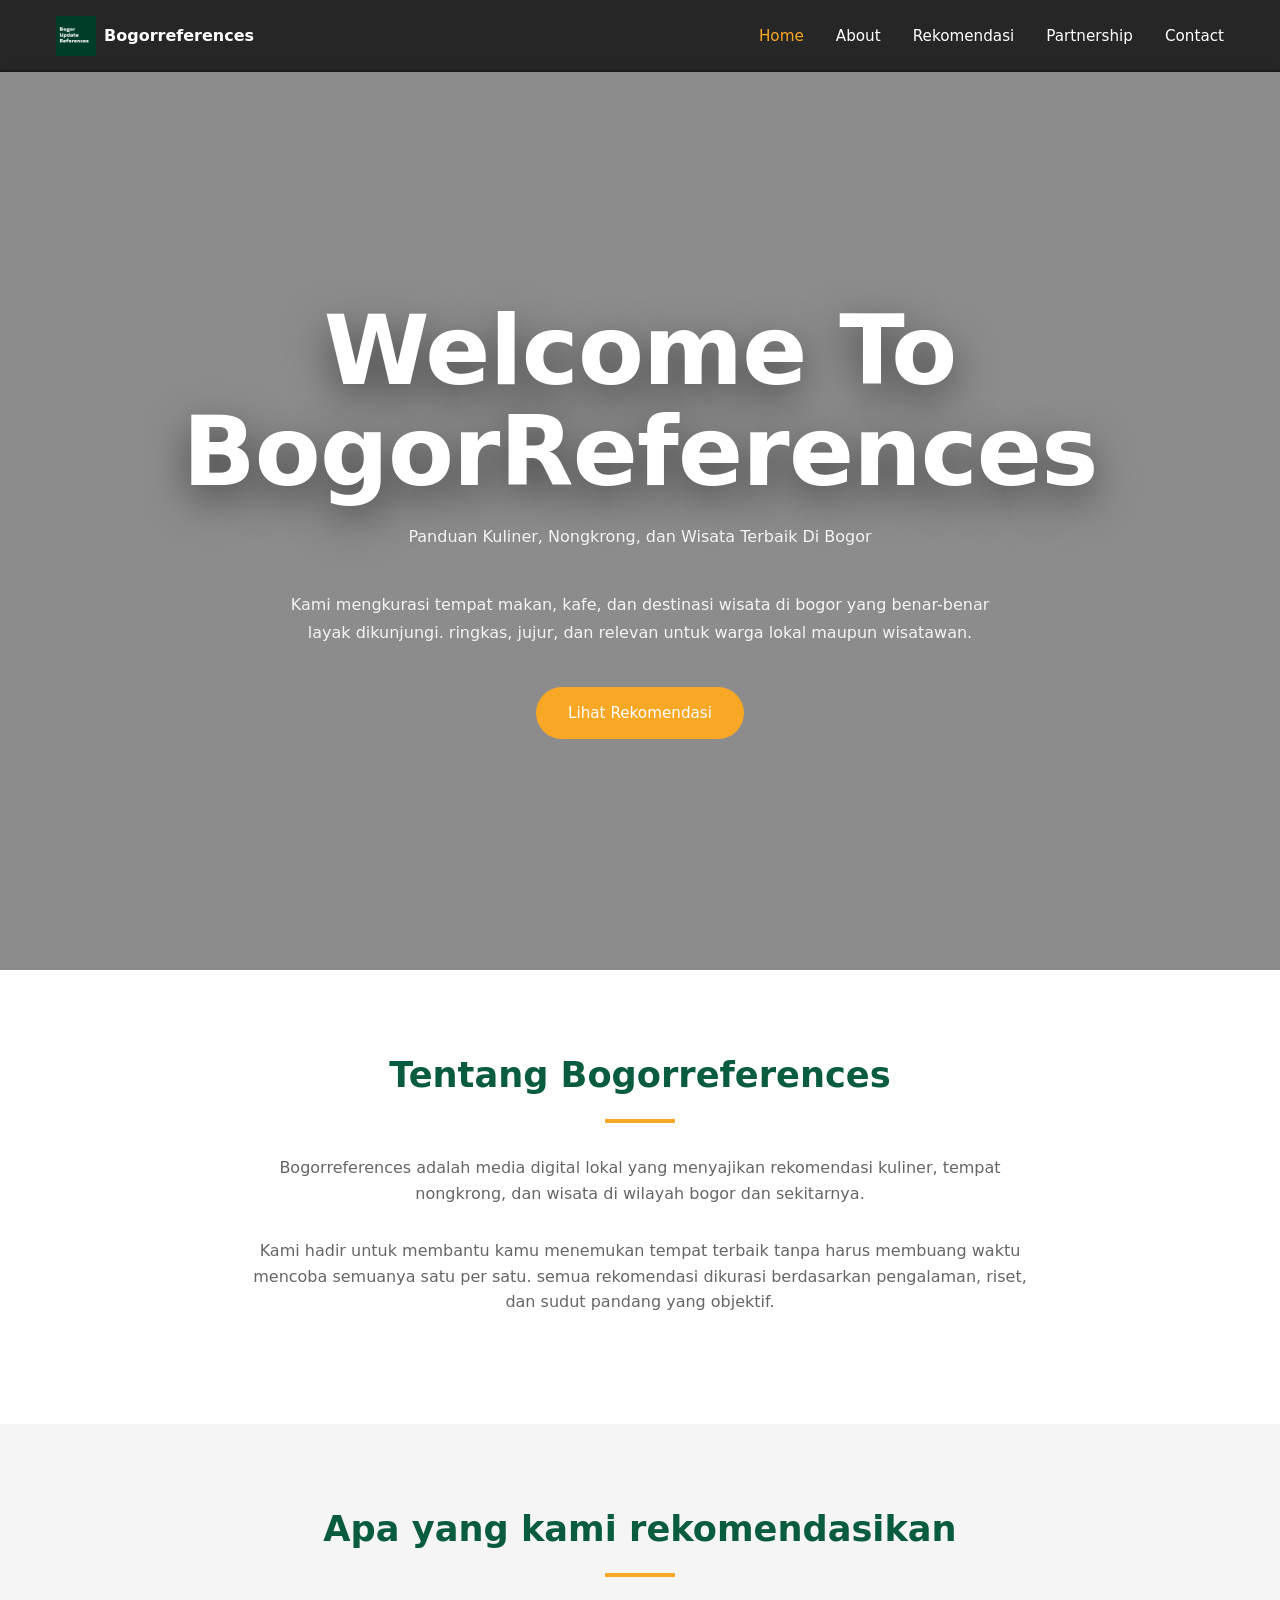
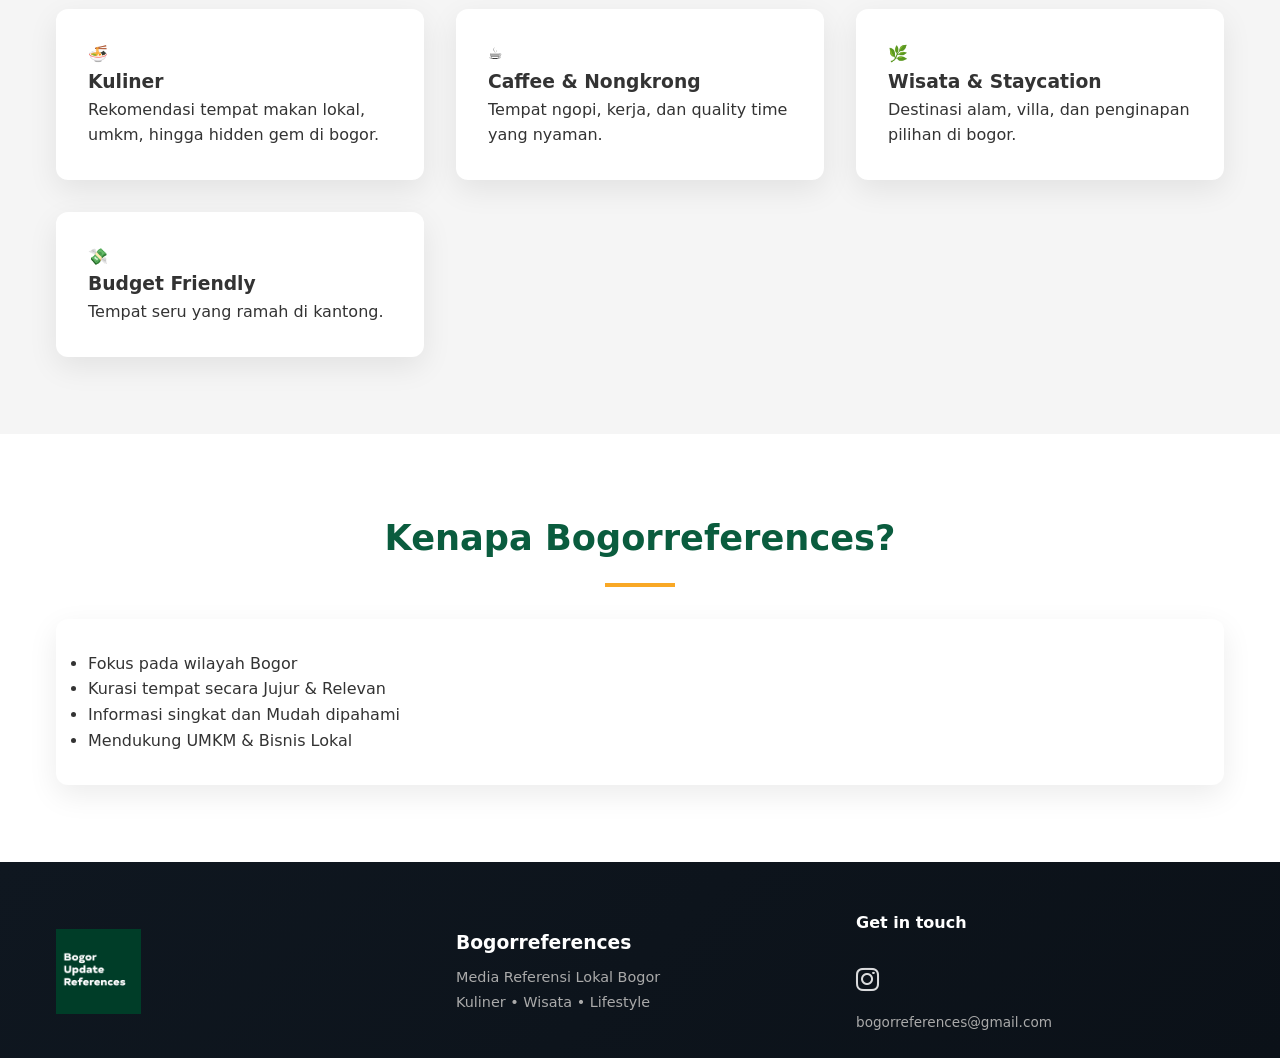
<file: index.html>
<!doctype html>
<html lang="id">
<head>
  <meta charset="utf-8">
  <meta name="viewport" content="width=device-width, initial-scale=1">
  <title>Tentang Kami — Bogorreferences</title>

  <!-- CSS UTAMA -->
  <link rel="stylesheet" href="style.css">

  <!-- FONT AWESOME (ICON IG) -->
  <link
    rel="stylesheet"
    href="https://cdnjs.cloudflare.com/ajax/libs/font-awesome/6.5.1/css/all.min.css"
    integrity="sha512-DTOQO9RWCH3ppGqcWaEA1BIZOC6xxalwEsw9c2QQeAIftl+Vegovlnee1c9QX4TctnWMn13TZye+giMm8e2LwA=="
    crossorigin="anonymous"
    referrerpolicy="no-referrer"
  />
</head>

<body>
  <!-- navbar -->
<nav class="navbar">
  <div class="nav-container">

    <a href="index.html" class="logo">
      <img src="assets/images/logo.png" alt="Bogorreferences Logo" class="logo-img">
      <span>Bogorreferences</span>
    </a>

      <button class="menu-toggle" onclick="toggleMenu()">☰</button>

      <ul class="nav-menu" id="menu">
        <li><a href="index.html" class="active">Home</a></li>
        <li><a href="about.html">About</a></li>
        <li><a href="rekomendasi.html">Rekomendasi</a></li>
        <li><a href="partnership.html">Partnership</a></li>
        <li><a href="contact.html">Contact</a></li>
      </ul>
    </div>
  </nav>

  <!-- hero section -->
  <section class="hero" style="background-image:url('https://images.unsplash.com/photo-1501785888041-af3ef285b470?auto=format&fit=crop&w=1600&q=80');">
    <div class="container">
      <h1>Welcome To BogorReferences</h1>
      <p class="hero-subtitle">
        Panduan Kuliner, Nongkrong, dan Wisata Terbaik Di Bogor
      </p>
      <p class="hero-desc">
        Kami mengkurasi tempat makan, kafe, dan destinasi wisata di bogor yang benar-benar layak dikunjungi.
        ringkas, jujur, dan relevan untuk warga lokal maupun wisatawan.
      </p>

      <div class="hero-cta">
        <a href="rekomendasi.html" class="btn primary">Lihat Rekomendasi</a>
      </div>
    </div>
  </section>

  <!-- tentang bogorreferences -->
  <section class="section">
    <div class="container">
      <h2 class="section-title">Tentang Bogorreferences</h2>
      <div class="underline"></div>

      <p class="section-desc">
        Bogorreferences adalah media digital lokal yang menyajikan rekomendasi kuliner,
        tempat nongkrong, dan wisata di wilayah bogor dan sekitarnya.
      </p>

      <p class="section-desc">
        Kami hadir untuk membantu kamu menemukan tempat terbaik tanpa harus membuang waktu
        mencoba semuanya satu per satu. semua rekomendasi dikurasi berdasarkan pengalaman,
        riset, dan sudut pandang yang objektif.
      </p>
    </div>
  </section>

  <!-- apa yang kami rekomendasikan -->
  <section class="section gray">
    <div class="container">
      <h2 class="section-title">Apa yang kami rekomendasikan</h2>
      <div class="underline"></div>

      <div class="grid-auto">
        <div class="card">
          <span class="emoji">🍜</span>
          <h3>Kuliner</h3>
          <p>Rekomendasi tempat makan lokal, umkm, hingga hidden gem di bogor.</p>
        </div>

        <div class="card">
          <span class="emoji">☕</span>
          <h3>Caffee & Nongkrong</h3>
          <p>Tempat ngopi, kerja, dan quality time yang nyaman.</p>
        </div>

        <div class="card">
          <span class="emoji">🌿</span>
          <h3>Wisata & Staycation</h3>
          <p>Destinasi alam, villa, dan penginapan pilihan di bogor.</p>
        </div>

        <div class="card">
          <span class="emoji">💸</span>
          <h3>Budget Friendly</h3>
          <p>Tempat seru yang ramah di kantong.</p>
        </div>
      </div>
    </div>
  </section>

  <!-- kenapa bogorreferences -->
  <section class="section">
    <div class="container">
      <h2 class="section-title">Kenapa Bogorreferences?</h2>
      <div class="underline"></div>

      <div class="card">
        <ul class="list">
          <li>Fokus pada wilayah Bogor</li>
          <li>Kurasi tempat secara Jujur & Relevan</li>
        </ul>
        <ul class="list">
          <li>Informasi singkat dan Mudah dipahami</li>
          <li>Mendukung UMKM & Bisnis Lokal</li>
        </ul>
      </div>
    </div>
  </section>

<!-- ================= FOOTER ================= -->
<footer class="pro-footer">

  <div class="container footer-wrap">

    <!-- LOGO KIRI -->
    <div class="footer-left">
      <img src="assets/images/logo.png"
           alt="Bogorreferences Logo"
           class="footer-logo">
    </div>

    <!-- TENGAH -->
    <div class="footer-center">
      <h3>Bogorreferences</h3>
      <p>Media Referensi Lokal Bogor</p>
      <p>Kuliner • Wisata • Lifestyle</p>
    </div>

    <!-- KANAN -->
    <div class="footer-right">
      <h4>Get in touch</h4>

      <a href="https://instagram.com/bogorreferences"
         target="_blank"
         class="ig-icon"
         aria-label="Instagram">
        <i class="fa-brands fa-instagram"></i>
      </a>

      <p class="footer-email">bogorreferences@gmail.com</p>
    </div>

  </div>

</footer>

<!-- ================= SCRIPT ================= -->
<script>
function toggleMenu() {
  document.getElementById("menu").classList.toggle("active");
}
</script>

</body>
</html>
</file>
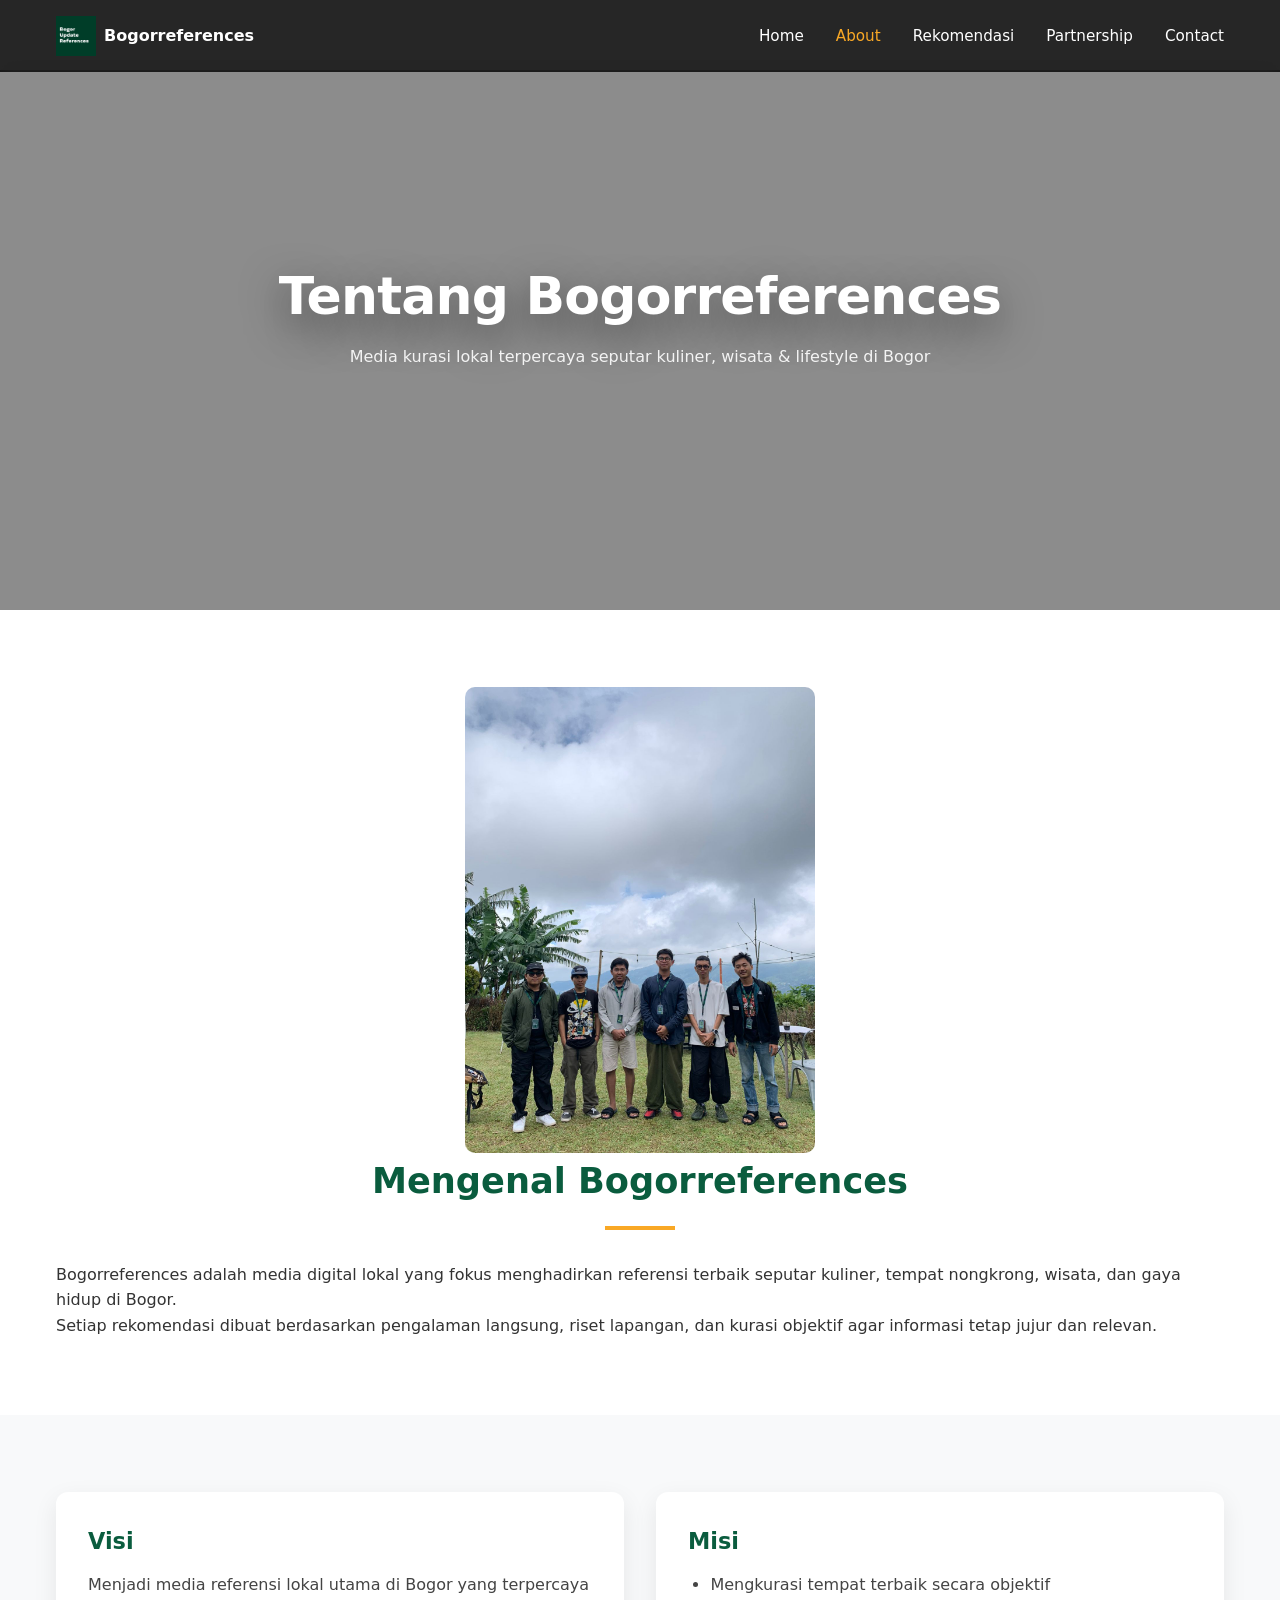
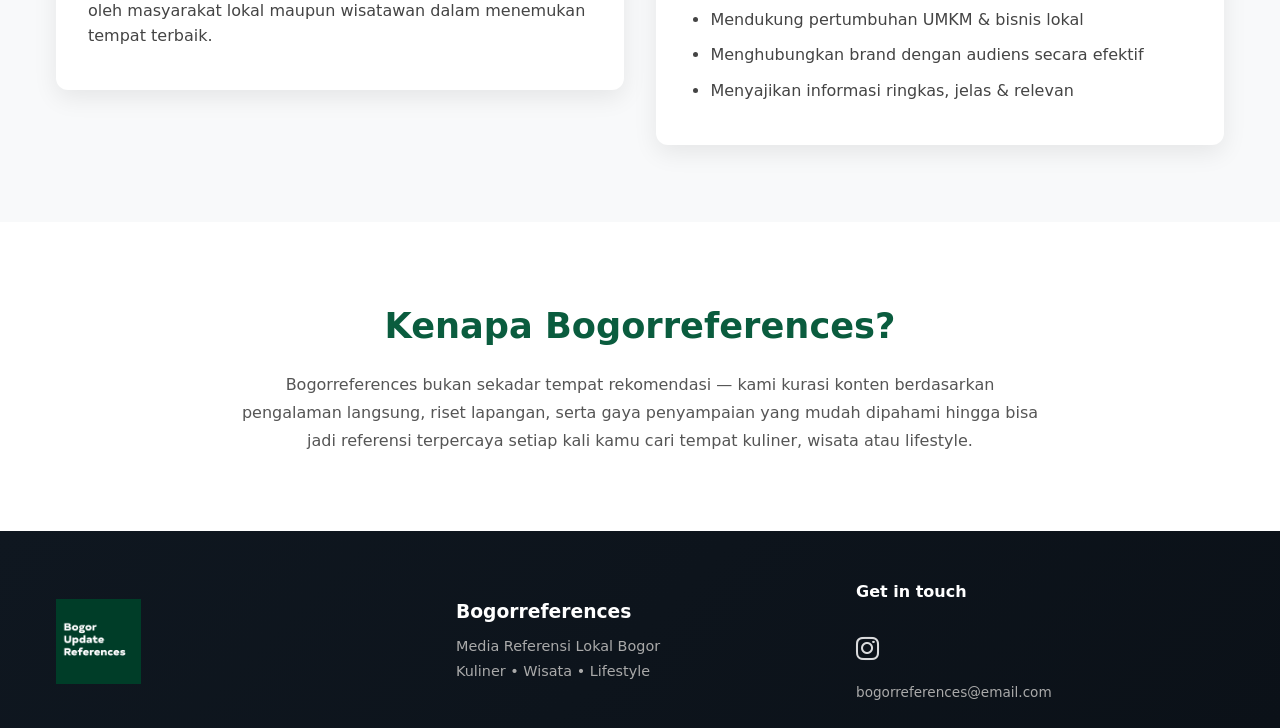
<file: about.html>
<!doctype html>
<html lang="id">
<head>
  <meta charset="utf-8">
  <meta name="viewport" content="width=device-width, initial-scale=1">
  <title>Tentang Kami — Bogorreferences</title>

  <!-- CSS UTAMA -->
  <link rel="stylesheet" href="style.css">

  <!-- FONT AWESOME (ICON IG) -->
  <link
    rel="stylesheet"
    href="https://cdnjs.cloudflare.com/ajax/libs/font-awesome/6.5.1/css/all.min.css"
    integrity="sha512-DTOQO9RWCH3ppGqcWaEA1BIZOC6xxalwEsw9c2QQeAIftl+Vegovlnee1c9QX4TctnWMn13TZye+giMm8e2LwA=="
    crossorigin="anonymous"
    referrerpolicy="no-referrer"
  />
</head>

<body>

<!-- ================= NAVBAR ================= -->
<nav class="navbar">
  <div class="nav-container">

    <a href="index.html" class="logo">
      <img src="assets/images/logo.png" alt="Bogorreferences Logo" class="logo-img">
      <span>Bogorreferences</span>
    </a>

    <button class="menu-toggle" onclick="toggleMenu()">☰</button>

    <ul class="nav-menu" id="menu">
      <li><a href="index.html">Home</a></li>
      <li><a href="about.html" class="active">About</a></li>
      <li><a href="rekomendasi.html">Rekomendasi</a></li>
      <li><a href="partnership.html">Partnership</a></li>
      <li><a href="contact.html">Contact</a></li>
    </ul>

  </div>
</nav>

<!-- ================= HERO ================= -->
<section class="page-hero" style="background-image:url('https://images.unsplash.com/photo-1506905925346-21bda4d32df4?w=1920');">
  <h1>Tentang Bogorreferences</h1>
  <p>Media kurasi lokal terpercaya seputar kuliner, wisata & lifestyle di Bogor</p>
</section>

<!-- ================= INTRO ================= -->
<section class="section">
  <div class="container about-intro">

    <img src="assets/images/1.png" alt="Bogorreferences" class="about-img">

    <div>
      <h2 class="section-title">Mengenal Bogorreferences</h2>
      <div class="underline"></div>

      <p>
        Bogorreferences adalah media digital lokal yang fokus menghadirkan referensi
        terbaik seputar kuliner, tempat nongkrong, wisata, dan gaya hidup di Bogor.
      </p>

      <p>
        Setiap rekomendasi dibuat berdasarkan pengalaman langsung, riset lapangan,
        dan kurasi objektif agar informasi tetap jujur dan relevan.
      </p>
    </div>

  </div>
</section>

<!-- ================= VISI MISI (MODERN) ================= -->
<section class="section vm-section">
  <div class="container grid-vm">

    <div class="vm-card">
      <h3 class="vm-title">Visi</h3>
      <p class="vm-text">
        Menjadi media referensi lokal utama di Bogor yang terpercaya oleh
        masyarakat lokal maupun wisatawan dalam menemukan tempat terbaik.
      </p>
    </div>

    <div class="vm-card">
      <h3 class="vm-title">Misi</h3>
      <ul class="vm-list">
        <li>Mengkurasi tempat terbaik secara objektif</li>
        <li>Mendukung pertumbuhan UMKM & bisnis lokal</li>
        <li>Menghubungkan brand dengan audiens secara efektif</li>
        <li>Menyajikan informasi ringkas, jelas & relevan</li>
      </ul>
    </div>

  </div>
</section>

<!-- ================= WHY BOGORREFERENCES ================= -->
<section class="section why-section">
  <div class="container why-content">
    <h2 class="section-title">Kenapa Bogorreferences?</h2>
    <p class="why-text">
      Bogorreferences bukan sekadar tempat rekomendasi —  
      kami kurasi konten berdasarkan pengalaman langsung, riset lapangan,
      serta gaya penyampaian yang mudah dipahami hingga bisa jadi referensi
      terpercaya setiap kali kamu cari tempat kuliner, wisata atau lifestyle.
    </p>
  </div>
</section>


<!-- ================= FOOTER ================= -->
<footer class="pro-footer">

  <div class="container footer-wrap">

    <!-- LOGO KIRI -->
    <div class="footer-left">
      <img src="assets/images/logo.png"
           alt="Bogorreferences Logo"
           class="footer-logo">
    </div>

    <!-- TENGAH -->
    <div class="footer-center">
      <h3>Bogorreferences</h3>
      <p>Media Referensi Lokal Bogor</p>
      <p>Kuliner • Wisata • Lifestyle</p>
    </div>

    <!-- KANAN -->
    <div class="footer-right">
      <h4>Get in touch</h4>

      <a href="https://instagram.com/bogorreferences"
         target="_blank"
         class="ig-icon"
         aria-label="Instagram">
        <i class="fa-brands fa-instagram"></i>
      </a>

      <p class="footer-email">bogorreferences@email.com</p>
    </div>

  </div>

</footer>

<!-- ================= SCRIPT ================= -->
<script>
function toggleMenu() {
  document.getElementById("menu").classList.toggle("active");
}
</script>

</body>
</html>
</file>
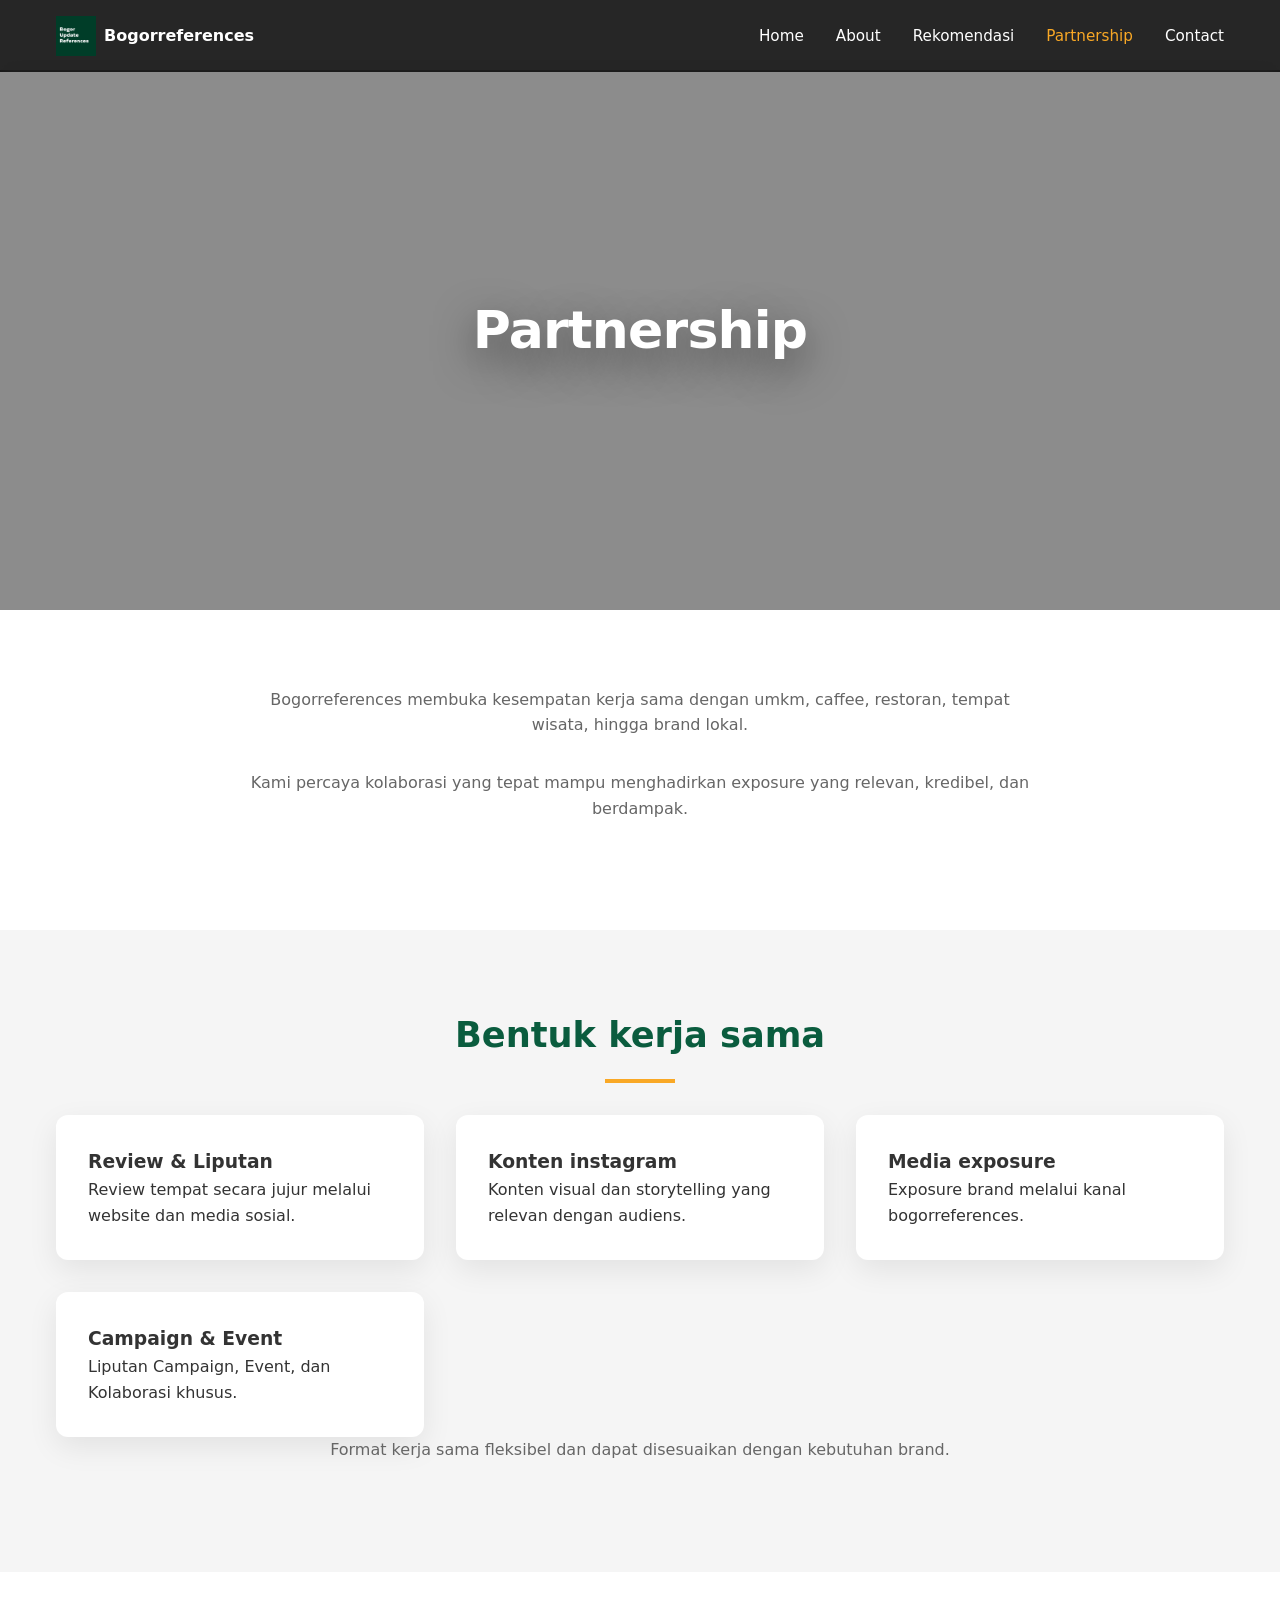
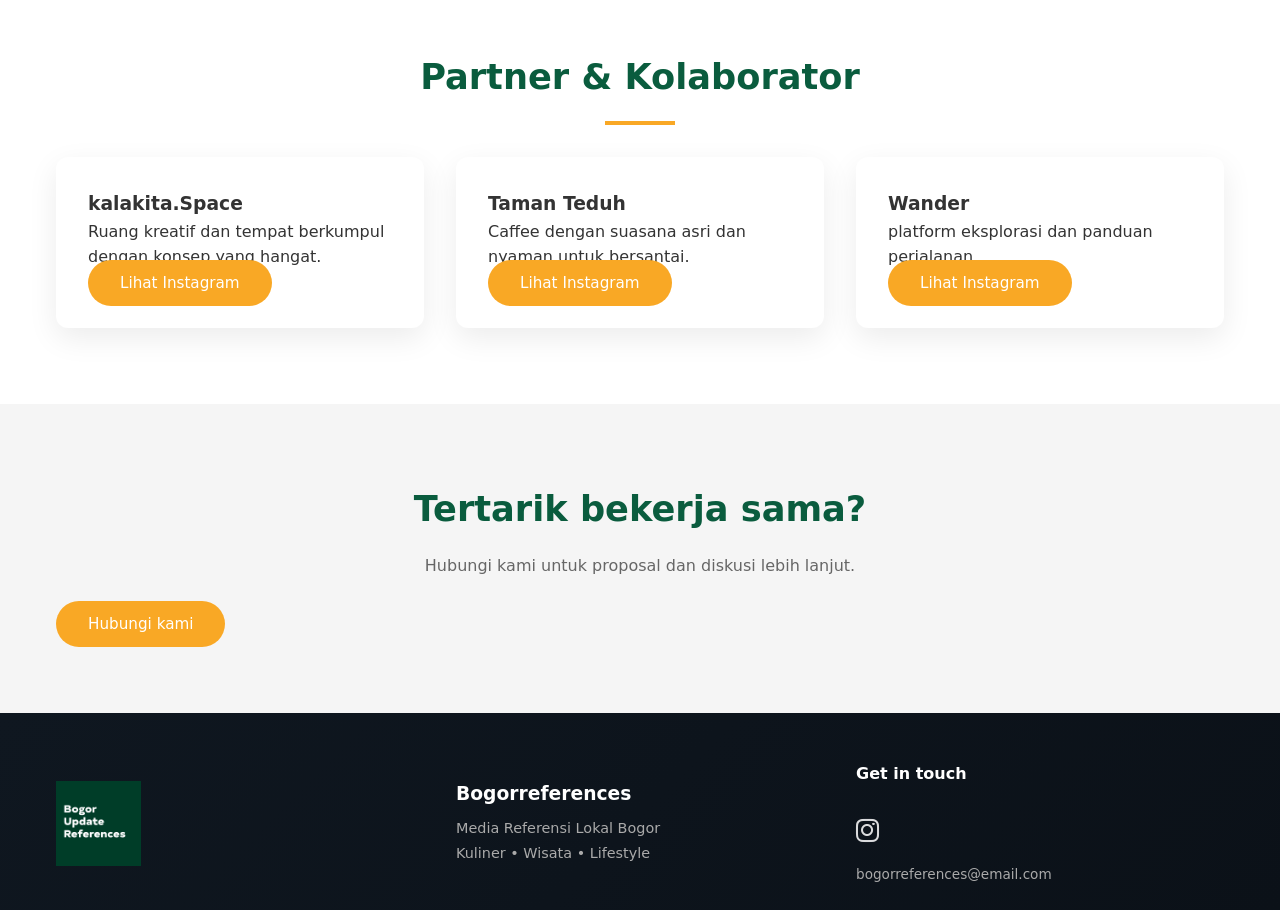
<file: partnership.html>
<!doctype html>
<html lang="id">
<head>
  <meta charset="utf-8">
  <meta name="viewport" content="width=device-width, initial-scale=1">
  <title>Tentang Kami — Bogorreferences</title>

  <!-- CSS UTAMA -->
  <link rel="stylesheet" href="style.css">

  <!-- FONT AWESOME (ICON IG) -->
  <link
    rel="stylesheet"
    href="https://cdnjs.cloudflare.com/ajax/libs/font-awesome/6.5.1/css/all.min.css"
    integrity="sha512-DTOQO9RWCH3ppGqcWaEA1BIZOC6xxalwEsw9c2QQeAIftl+Vegovlnee1c9QX4TctnWMn13TZye+giMm8e2LwA=="
    crossorigin="anonymous"
    referrerpolicy="no-referrer"
  />
</head>

<body>

<!-- ================= NAVBAR ================= -->
<nav class="navbar">
  <div class="nav-container">

    <a href="index.html" class="logo">
      <img src="assets/images/logo.png" alt="Bogorreferences Logo" class="logo-img">
      <span>Bogorreferences</span>
    </a>

      <button class="menu-toggle" onclick="toggleMenu()">☰</button>

      <ul class="nav-menu" id="menu">
        <li><a href="index.html">Home</a></li>
        <li><a href="about.html">About</a></li>
        <li><a href="rekomendasi.html">Rekomendasi</a></li>
        <li><a href="partnership.html" class="active">Partnership</a></li>
        <li><a href="contact.html">Contact</a></li>
      </ul>
    </div>
  </nav>

  <!-- page hero -->
<section
  class="page-hero"
  style="background-image: url('https://images.unsplash.com/photo-1556761175-b413da4baf72?w=1920');">
  <h1>Partnership</h1>
</section>

  <!-- intro -->
  <section class="section">
    <div class="container">
      <p class="section-desc">
        Bogorreferences membuka kesempatan kerja sama dengan umkm, caffee,
        restoran, tempat wisata, hingga brand lokal.
      </p>
      <p class="section-desc">
        Kami percaya kolaborasi yang tepat mampu menghadirkan exposure
        yang relevan, kredibel, dan berdampak.
      </p>
    </div>
  </section>

  <!-- bentuk kerja sama -->
  <section class="section gray">
    <div class="container">
      <h2 class="section-title">Bentuk kerja sama</h2>
      <div class="underline"></div>

      <div class="grid-auto">
        <div class="card">
          <h3>Review & Liputan</h3>
          <p>Review tempat secara jujur melalui website dan media sosial.</p>
        </div>

        <div class="card">
          <h3>Konten instagram</h3>
          <p>Konten visual dan storytelling yang relevan dengan audiens.</p>
        </div>

        <div class="card">
          <h3>Media exposure</h3>
          <p>Exposure brand melalui kanal bogorreferences.</p>
        </div>

        <div class="card">
          <h3>Campaign & Event</h3>
          <p>Liputan Campaign, Event, dan Kolaborasi khusus.</p>
        </div>
      </div>

      <p class="section-desc">
        Format kerja sama fleksibel dan dapat disesuaikan dengan kebutuhan brand.
      </p>
    </div>
  </section>

  <!-- partner & kolaborator -->
  <section class="section">
    <div class="container">
      <h2 class="section-title">Partner & Kolaborator</h2>
      <div class="underline"></div>

      <div class="grid-auto">
        <div class="card">
          <h3>kalakita.Space</h3>
          <p>Ruang kreatif dan tempat berkumpul dengan konsep yang hangat.</p>
          <a
            href="https://www.instagram.com/kalakita.space"
            target="_blank"
            class="btn"
          >
            Lihat Instagram
          </a>
        </div>

        <div class="card">
          <h3>Taman Teduh</h3>
          <p>Caffee dengan suasana asri dan nyaman untuk bersantai.</p>
          <a
            href="https://www.instagram.com/tamanteduhkafe"
            target="_blank"
            class="btn"
          >
            Lihat Instagram
          </a>
        </div>

        <div class="card">
          <h3>Wander</h3>
          <p>platform eksplorasi dan panduan perjalanan.</p>
          <a
            href="https://www.instagram.com/wanderguide.id"
            target="_blank"
            class="btn"
          >
            Lihat Instagram
          </a>
        </div>
      </div>
    </div>
  </section>

  <!-- cta -->
  <section class="section gray">
    <div class="container">
      <h2 class="section-title">Tertarik bekerja sama?</h2>
      <p class="section-desc">
        Hubungi kami untuk proposal dan diskusi lebih lanjut.
      </p>

      <a href="contact.html" class="btn">
        Hubungi kami
      </a>
    </div>
  </section>

<!-- ================= FOOTER ================= -->
<footer class="pro-footer">

  <div class="container footer-wrap">

    <!-- LOGO KIRI -->
    <div class="footer-left">
      <img src="assets/images/logo.png"
           alt="Bogorreferences Logo"
           class="footer-logo">
    </div>

    <!-- TENGAH -->
    <div class="footer-center">
      <h3>Bogorreferences</h3>
      <p>Media Referensi Lokal Bogor</p>
      <p>Kuliner • Wisata • Lifestyle</p>
    </div>

    <!-- KANAN -->
    <div class="footer-right">
      <h4>Get in touch</h4>

      <a href="https://instagram.com/bogorreferences"
         target="_blank"
         class="ig-icon"
         aria-label="Instagram">
        <i class="fa-brands fa-instagram"></i>
      </a>

      <p class="footer-email">bogorreferences@email.com</p>
    </div>

  </div>

</footer>

<!-- ================= SCRIPT ================= -->
<script>
function toggleMenu() {
  document.getElementById("menu").classList.toggle("active");
}
</script>

</body>
</html>
</file>
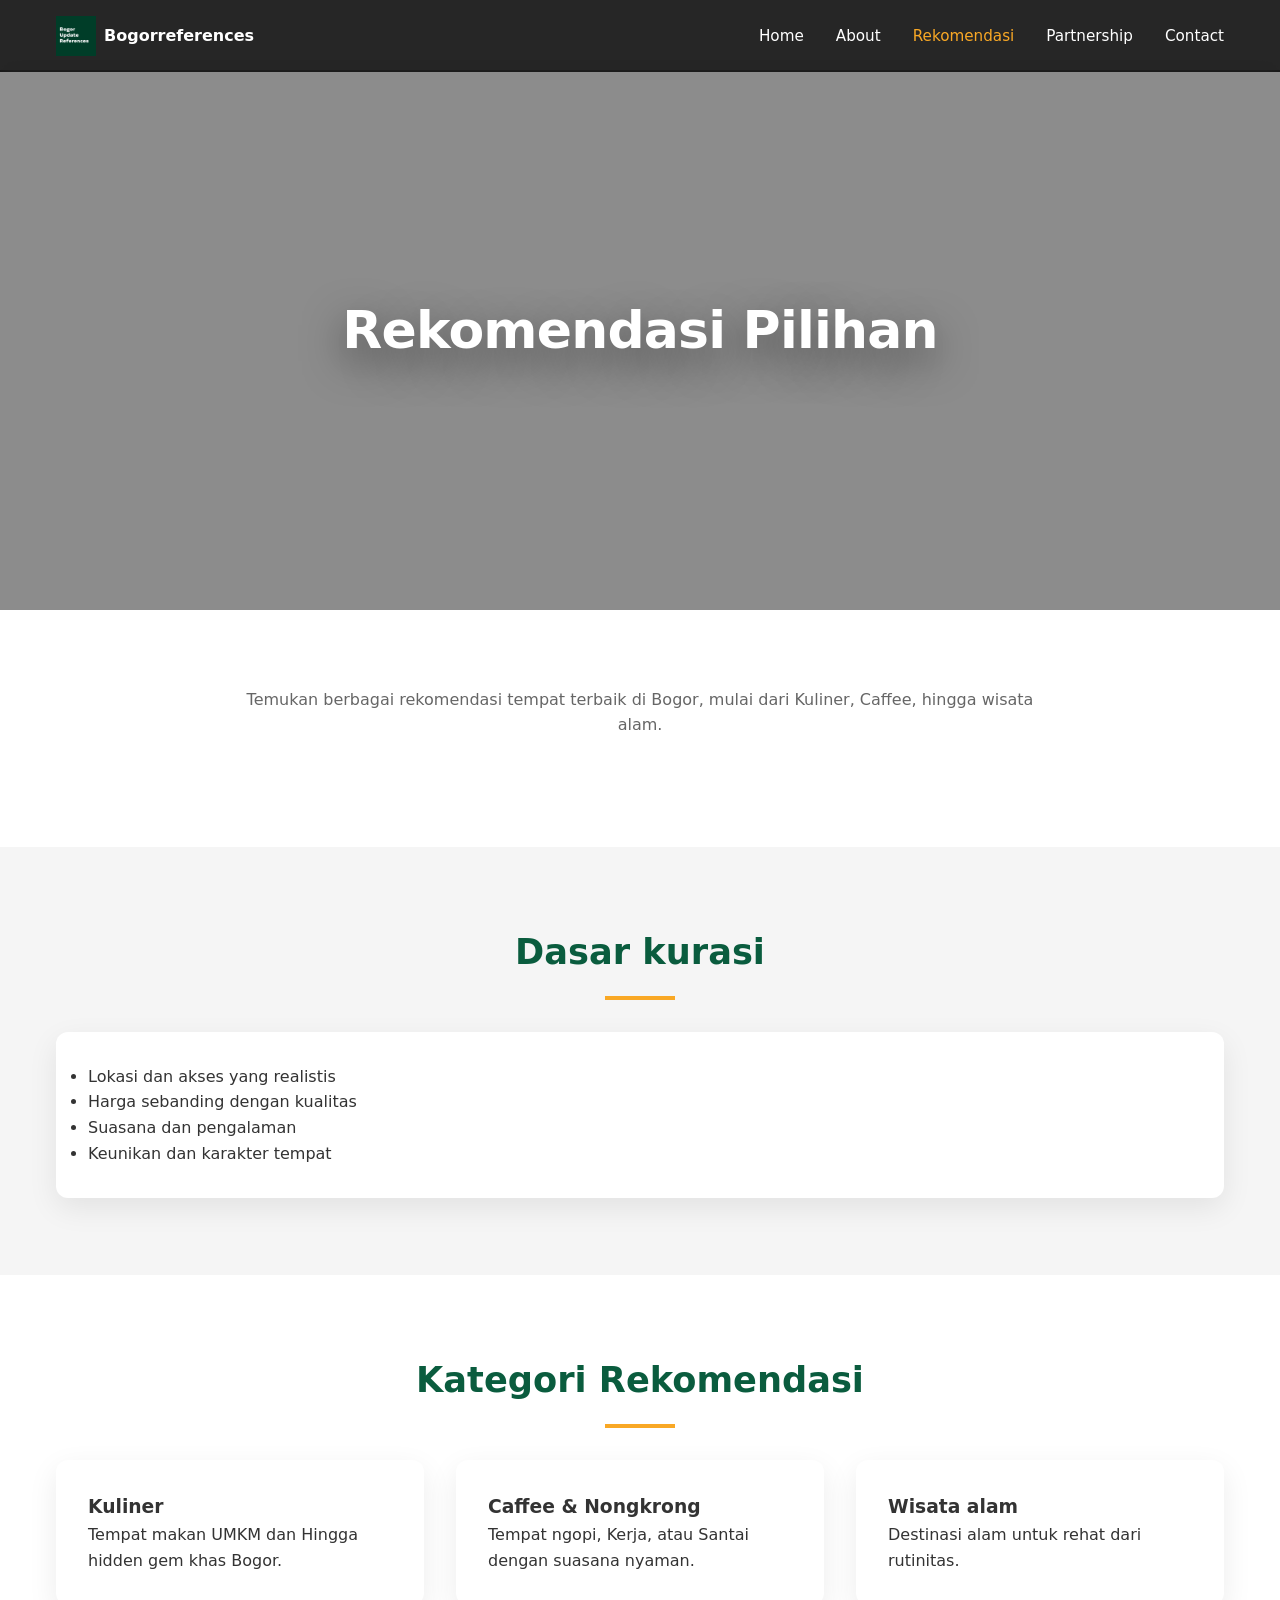
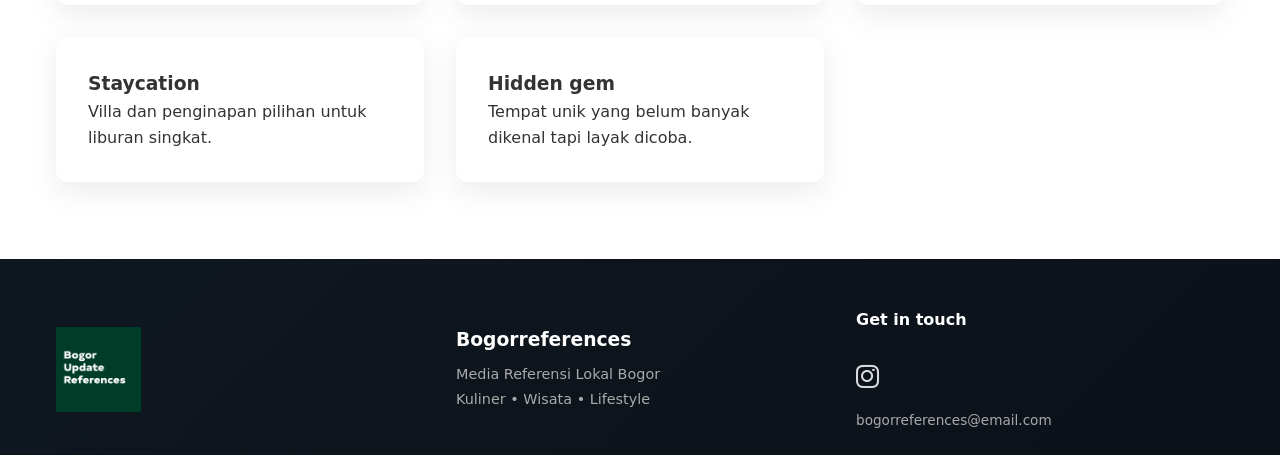
<file: rekomendasi.html>
<!doctype html>
<html lang="id">
<head>
  <meta charset="utf-8">
  <meta name="viewport" content="width=device-width, initial-scale=1">
  <title>Tentang Kami — Bogorreferences</title>

  <!-- CSS UTAMA -->
  <link rel="stylesheet" href="style.css">

  <!-- FONT AWESOME (ICON IG) -->
  <link
    rel="stylesheet"
    href="https://cdnjs.cloudflare.com/ajax/libs/font-awesome/6.5.1/css/all.min.css"
    integrity="sha512-DTOQO9RWCH3ppGqcWaEA1BIZOC6xxalwEsw9c2QQeAIftl+Vegovlnee1c9QX4TctnWMn13TZye+giMm8e2LwA=="
    crossorigin="anonymous"
    referrerpolicy="no-referrer"
  />
</head>

<body>

<!-- ================= NAVBAR ================= -->
<nav class="navbar">
  <div class="nav-container">

    <a href="index.html" class="logo">
      <img src="assets/images/logo.png" alt="Bogorreferences Logo" class="logo-img">
      <span>Bogorreferences</span>
    </a>

      <button class="menu-toggle" onclick="toggleMenu()">☰</button>

      <ul class="nav-menu" id="menu">
        <li><a href="index.html">Home</a></li>
        <li><a href="about.html">About</a></li>
        <li><a href="rekomendasi.html" class="active">Rekomendasi</a></li>
        <li><a href="partnership.html">Partnership</a></li>
        <li><a href="contact.html">Contact</a></li>
      </ul>
    </div>
  </nav>


  <!-- page hero -->
  <section 
    class="page-hero" 
    style="background-image:url('https://images.unsplash.com/photo-1504674900247-0877df9cc836?w=1920');">
    <h1>Rekomendasi Pilihan</h1>
  </section>

  <!-- intro -->
  <section class="section">
    <div class="container">
      <p class="section-desc">
        Temukan berbagai rekomendasi tempat terbaik di Bogor,
        mulai dari Kuliner, Caffee, hingga wisata alam.
      </p>
    </div>
  </section>

  <!-- dasar kurasi -->
  <section class="section gray">
    <div class="container">
      <h2 class="section-title">Dasar kurasi</h2>
      <div class="underline"></div>

      <div class="card">
      <ul class="list">
        <li>Lokasi dan akses yang realistis</li>
        <li>Harga sebanding dengan kualitas</li>
        <li>Suasana dan pengalaman</li>
        <li>Keunikan dan karakter tempat</li>
      </ul>
    </div>
  </section>

  <!-- kategori -->
  <section class="section">
    <div class="container">
      <h2 class="section-title">Kategori Rekomendasi</h2>
      <div class="underline"></div>

      <div class="grid-auto">
        <div class="card">
          <h3>Kuliner</h3>
          <p>Tempat makan UMKM dan Hingga hidden gem khas Bogor.</p>
        </div>

        <div class="card">
          <h3>Caffee & Nongkrong</h3>
          <p>Tempat ngopi, Kerja, atau Santai dengan suasana nyaman.</p>
        </div>

        <div class="card">
          <h3>Wisata alam</h3>
          <p>Destinasi alam untuk rehat dari rutinitas.</p>
        </div>

        <div class="card">
          <h3>Staycation</h3>
          <p>Villa dan penginapan pilihan untuk liburan singkat.</p>
        </div>

        <div class="card">
          <h3>Hidden gem</h3>
          <p>Tempat unik yang belum banyak dikenal tapi layak dicoba.</p>
        </div>
      </div>
    </div>
  </section>

  
<!-- ================= FOOTER ================= -->
<footer class="pro-footer">

  <div class="container footer-wrap">

    <!-- LOGO KIRI -->
    <div class="footer-left">
      <img src="assets/images/logo.png"
           alt="Bogorreferences Logo"
           class="footer-logo">
    </div>

    <!-- TENGAH -->
    <div class="footer-center">
      <h3>Bogorreferences</h3>
      <p>Media Referensi Lokal Bogor</p>
      <p>Kuliner • Wisata • Lifestyle</p>
    </div>

    <!-- KANAN -->
    <div class="footer-right">
      <h4>Get in touch</h4>

      <a href="https://instagram.com/bogorreferences"
         target="_blank"
         class="ig-icon"
         aria-label="Instagram">
        <i class="fa-brands fa-instagram"></i>
      </a>

      <p class="footer-email">bogorreferences@email.com</p>
    </div>

  </div>
          
</footer>
</file>
<file: style.css>
/* =========================
   root & reset
========================= */

:root {
  --primary: #0a5c3e;
  --accent: #f9a825;
  --dark: #1a1a1a;
  --gray: #f5f5f5;
  --text: #333;

  --radius-sm: 6px;
  --radius-md: 12px;

  --space-xs: 0.5rem;
  --space-sm: 1rem;
  --space-md: 2rem;
  --space-lg: 4rem;

  --max-width: 1200px;
}

* {
  margin: 0;
  padding: 0;
  box-sizing: border-box;
}

body {
  font-family: system-ui, -apple-system, blinkmacsystemfont, "segoe ui", sans-serif;
  line-height: 1.6;
  color: var(--text);
  background: #fff;
}

img {
  max-width: 100%;
  display: block;
}

/* =========================
   layout helpers
========================= */

.container {
  max-width: var(--max-width);
  margin: auto;
  padding: 0 var(--space-sm);
}

.section {
  padding: clamp(3rem, 6vw, 5rem) 0;
}

.section.gray {
  background: var(--gray);
}

.section-title {
  text-align: center;
  font-size: clamp(1.8rem, 4vw, 2.2rem);
  color: var(--primary);
  margin-bottom: var(--space-sm);
}

.section-desc {
  max-width: 800px;
  margin: 0 auto var(--space-md);
  text-align: center;
  font-size: 1rem;
  color: #666;
}

.underline {
  width: 70px;
  height: 4px;
  background: var(--accent);
  margin: 0 auto var(--space-md);
}

/* =========================
   navbar
========================= */

.navbar {
  position: fixed;
  top: 0;
  width: 100%;
  z-index: 1000;
  background: rgba(0,0,0,.85);
  backdrop-filter: blur(10px);
}

.nav-container {
  max-width: var(--max-width);
  margin: auto;
  padding: var(--space-sm);
  display: flex;
  justify-content: space-between;
  align-items: center;
}

.logo {
  display: flex;
  align-items: center;
  gap: var(--space-xs);
  color: #fff;
  text-decoration: none;
  font-weight: 700;
}

.logo-box {
  width: 40px;
  height: 40px;
  background: var(--primary);
  border-radius: var(--radius-sm);
  display: flex;
  align-items: center;
  justify-content: center;
}

.nav-menu {
  list-style: none;
  display: flex;
  gap: var(--space-md);
}

.nav-menu a {
  color: #fff;
  text-decoration: none;
  font-size: 0.95rem;
}

.nav-menu a:hover,
.nav-menu a.active {
  color: var(--accent);
}

.menu-toggle {
  display: none;
  background: none;
  border: none;
  font-size: 1.5rem;
  color: #fff;
}

/* =========================
   hero & page hero
========================= */

.hero,
.page-hero {
  position: relative;
  margin-top: 70px;
  background-size: cover;
  background-position: center;
  color: #fff;
  text-align: center;

  display: flex;
  flex-direction: column;
  justify-content: center;
  align-items: center;

  padding: 0 1rem;
}

.hero {
  height: 100vh;
}

.page-hero {
  height: 60vh;
}

.hero::before,
.page-hero::before {
  content: "";
  position: absolute;
  inset: 0;
  background: rgba(0,0,0,.45);
}

.hero > *,
.page-hero > * {
  position: relative;
  z-index: 1;
}

/* shared hero title */
.hero h1,
.page-hero h1 {
  font-weight: 800;
  line-height: 1.05;
  letter-spacing: -0.8px;
  margin-bottom: 1.25rem;
  text-shadow: 0 14px 40px rgba(0,0,0,.5);
}

/* homepage hero (besar tapi aman) */
.hero h1 {
  font-size: clamp(56px, 8vw, 96px);
}

/* page hero (about, partnership, contact) */
.page-hero h1 {
  font-size: clamp(34px, 5vw, 52px);
}

.hero p,
.page-hero p {
  max-width: 720px;
  margin: 0 auto 2.5rem;
  font-size: 1rem;
  line-height: 1.75;
  opacity: 0.9;
}

/* hero button */
.hero-cta {
  display: flex;
  justify-content: center;
  margin-top: 1.5rem;
}

/* =========================
   buttons
========================= */

.btn {
  padding: 14px 32px;
  border-radius: 999px;
  background: var(--accent);
  color: #fff;
  text-decoration: none;
  font-size: 0.95rem;
  font-weight: 500;
  transition: .3s ease;
}

.btn:hover {
  background: #f57f17;
  transform: translatey(-3px);
  box-shadow: 0 10px 20px rgba(249,168,37,.3);
}

/* =========================
   cards & grids
========================= */

.card {
  background: #fff;
  padding: var(--space-md);
  border-radius: var(--radius-md);
  box-shadow: 0 10px 30px rgba(0,0,0,.08);
  transition: .3s;
}

.card:hover {
  transform: translatey(-6px);
}

.grid-2 {
  display: grid;
  grid-template-columns: repeat(2, 1fr);
  gap: var(--space-lg);
}

.grid-3 {
  display: grid;
  grid-template-columns: repeat(3, 1fr);
  gap: var(--space-md);
}

.grid-auto {
  display: grid;
  grid-template-columns: repeat(auto-fit, minmax(280px, 1fr));
  gap: var(--space-md);
}

/* =========================
   contact page
========================= */

.contact-grid {
  display: grid;
  grid-template-columns: repeat(auto-fit, minmax(240px, 1fr));
  gap: 2rem;
  margin-top: 3rem;
}

.contact-box {
  background: #fff;
  padding: 2.25rem 2rem;
  border-radius: 18px;
  text-align: center;
  box-shadow: 0 10px 30px rgba(0,0,0,.08);
}

.contact-icon {
  font-size: 2rem;
  margin-bottom: 1rem;
  display: block;
}


/* =========================
   responsive
========================= */

@media (max-width: 768px) {
  .hero {
    height: 85vh;
  }

  .hero h1 {
    font-size: clamp(40px, 10vw, 52px);
  }

  .page-hero h1 {
    font-size: clamp(30px, 7vw, 40px);
  }

  .section {
    padding: 3rem 0;
  }

  .grid-2,
  .grid-3 {
    grid-template-columns: 1fr;
  }

  .menu-toggle {
    display: block;
  }

  .nav-menu {
    position: absolute;
    top: 100%;
    left: 0;
    width: 100%;
    background: rgba(0,0,0,.95);
    flex-direction: column;
    display: none;
    padding: var(--space-md);
  }

  .nav-menu.active {
    display: flex;
  }
}

/* =========================
   gambar
========================= */
.about-img {
  width: 100%;
  max-width: 350px;
  height: auto;
  border-radius: 10px;
  margin: auto;
  display: block;
}

/* ===== FOOTER PREMIUM MINIMAL ===== */

.pro-footer {
  background: linear-gradient(135deg, #0f1720, #0b1118);
  color: #ddd;
  padding: 3rem 0 1.5rem;
}

.footer-wrap {
  display: grid;
  grid-template-columns: 1fr 1fr 1fr;
  align-items: center;
  gap: 2rem;
}

.footer-logo {
  width: 85px;
}

.footer-center h3 {
  color: #fff;
  margin-bottom: .5rem;
}

.footer-center p {
  font-size: .9rem;
  color: #aaa;
  margin: 2px 0;
}

.footer-right h4 {
  color: #fff;
  margin-bottom: 1rem;
}

.ig-icon img:hover {
  transform: scale(1.15);
}

.footer-email {
  margin-top: .7rem;
  font-size: .85rem;
  color: #aaa;
}


/* ===== MOBILE FIX ===== */
@media (max-width: 768px) {
  .footer-wrap {
    grid-template-columns: 1fr;
    text-align: center;
  }

  .footer-logo {
    margin: auto;
    width: 70px;
  }

  .ig-icon img {
    width: 32px;
  }
}

/* ===== LOGO ===== */

.logo-img {
  width: 40px;
  height: 40px;
  object-fit: contain;
}

.footer-social-icons a {
  color: #ffffff;
  font-size: 28px;
  opacity: 0.85;
  transition: 0.3s ease;
}

.footer-social-icons a:hover {
  opacity: 1;
  transform: scale(1.15);
}

.footer-bottom {
  margin-top: 1rem;
  font-size: 0.85rem;
  opacity: 0.6;
}


/* ===== ANALOGIC STYLE FOOTER ===== */
.analogic-footer {
  background: #0b1118;
  padding: 1.5rem 0;
}

.analogic-footer-inner {
  max-width: 1200px;
  margin: auto;
  padding: 0 1rem;

  display: flex;
  align-items: center;
  justify-content: space-between;
}

.analogic-footer-logo {
  height: 32px;
  opacity: 0.9;
}

.analogic-footer-ig {
  color: #fff;
  font-size: 20px;
  opacity: 0.75;
  transition: 0.25s ease;
}

.analogic-footer-ig:hover {
  opacity: 1;
  transform: scale(1.15);
}

@media (max-width: 600px) {
  .analogic-footer-inner {
    flex-direction: row;
  }
}

/* ===== FOOTER INSTAGRAM ICON ===== */
.ig-icon {
  display: inline-block;
  color: #fff;
  font-size: 26px;
  margin-top: 0.5rem;
  opacity: 0.85;
  transition: 0.3s ease;
}

.ig-icon:hover {
  opacity: 1;
  transform: scale(1.15);
}

/* ===== VISI MISI MODERN ===== */
.vm-section {
  background: #f8f9fa;
}

.grid-vm {
  display: grid;
  gap: 2rem;
  grid-template-columns: repeat(auto-fit, minmax(280px, 1fr));
  align-items: start;
}

.vm-card {
  background: #fff;
  border-radius: 12px;
  padding: 2rem;
  box-shadow: 0 8px 24px rgba(0,0,0,0.08);
}

.vm-title {
  font-size: 1.4rem;
  color: var(--primary);
  margin-bottom: 0.75rem;
  font-weight: 700;
}

.vm-text,
.vm-list li {
  font-size: 1rem;
  line-height: 1.6;
  color: #444;
  margin-bottom: 0.6rem;
}

.vm-list {
  list-style: disc;
  padding-left: 1.4rem;
}

/* ===== WHY SECTION ===== */
.why-section {
  background: #fff;
  text-align: center;
}

.why-content {
  max-width: 840px;
  margin: auto;
}

.why-text {
  font-size: 1rem;
  color: #555;
  margin-top: 1rem;
  line-height: 1.75;
}
</file>
